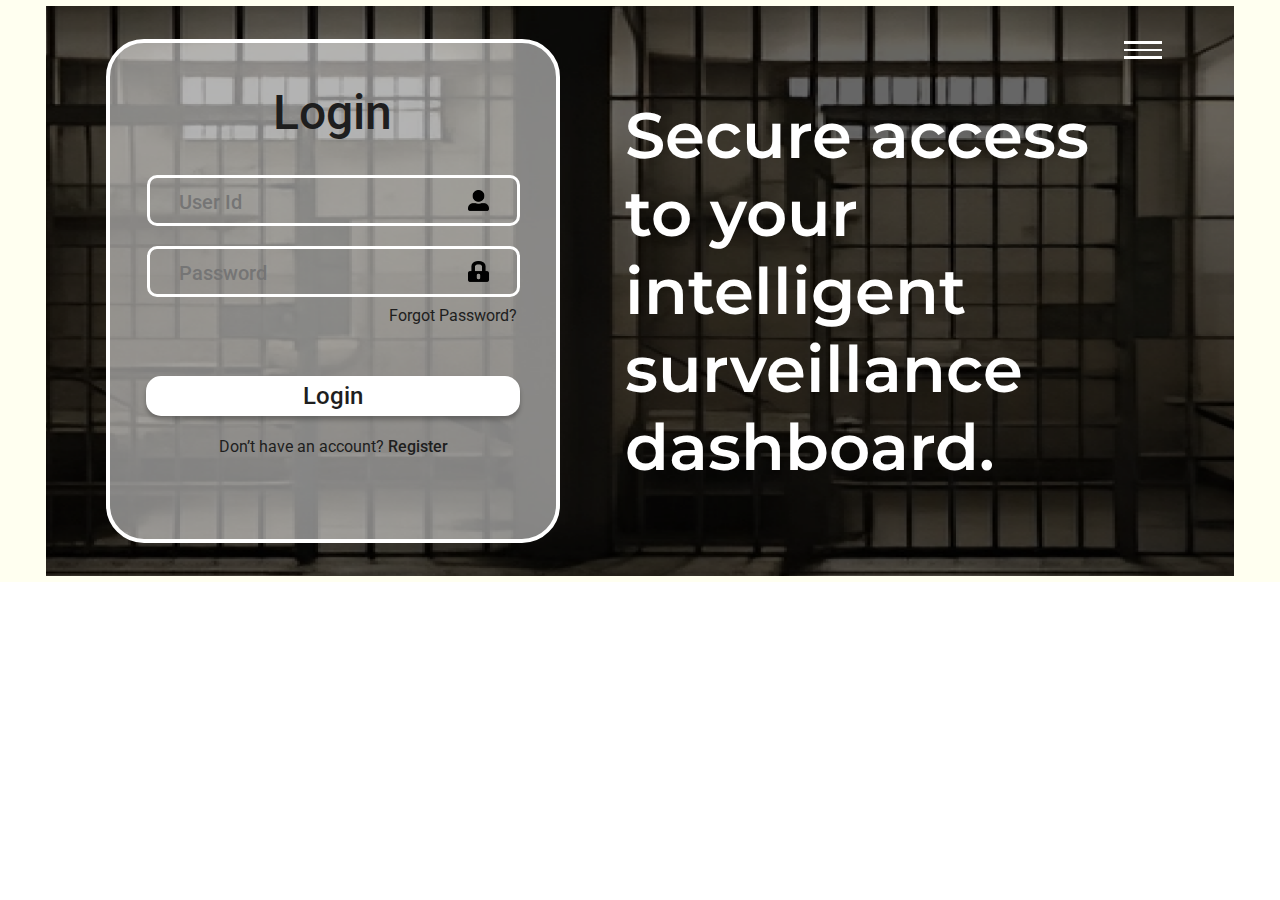
<file: ideathon/login.html>
<!DOCTYPE html>
<html>
  <head>
    <meta charset="utf-8" />
    <meta name="viewport" content="initial-scale=1, width=device-width" />

    <link rel="stylesheet" href="./loginglobal.css" />
    <link rel="stylesheet" href="./login.css" />
    <link
      rel="stylesheet"
      href="https://fonts.googleapis.com/css2?family=Montserrat:wght@600&display=swap"
    />
    <link
      rel="stylesheet"
      href="https://fonts.googleapis.com/css2?family=Roboto:wght@400;500&display=swap"
    />
  </head>
  <body>
    <div class="img7-parent">
      <img class="img7-icon" alt="lock up image" src="./assets1/img7.png" />

      <div class="frame-child"></div>
      <p class="secure-access-to">
        Secure access to your intelligent surveillance dashboard.
      </p>
      <div class="rectangle-parent">
        <div class="group-child"></div>
        <h2 class="login">Login</h2>
        <div class="group-item"></div>
        <div class="group-inner"></div>
        <input class="user-id" placeholder="User Id" type="text" />

        <input class="password" placeholder="Password" type="password" />

        <button class="rectangle-group">
          <div class="rectangle-div"></div>
          <h3 class="login1">Login</h3>
        </button>
        <img class="vector-3-icon" alt="user" src="./assets1/vector-3.png" />

        <img class="vector-2-icon" alt="lock" src="./assets1/vector-2.png" />

        <p class="forgot-password">Forgot Password?</p>
        <p class="dont-have-an-container">
          <span>Don’t have an account? </span>
          <span class="register">Register</span>
        </p>
      </div>
      <button class="rectangle-container">
        <div class="group-child1"></div>
        <div class="group-child2"></div>
        <div class="group-child3"></div>
      </button>
    </div>
  </body>
</html>
</file>
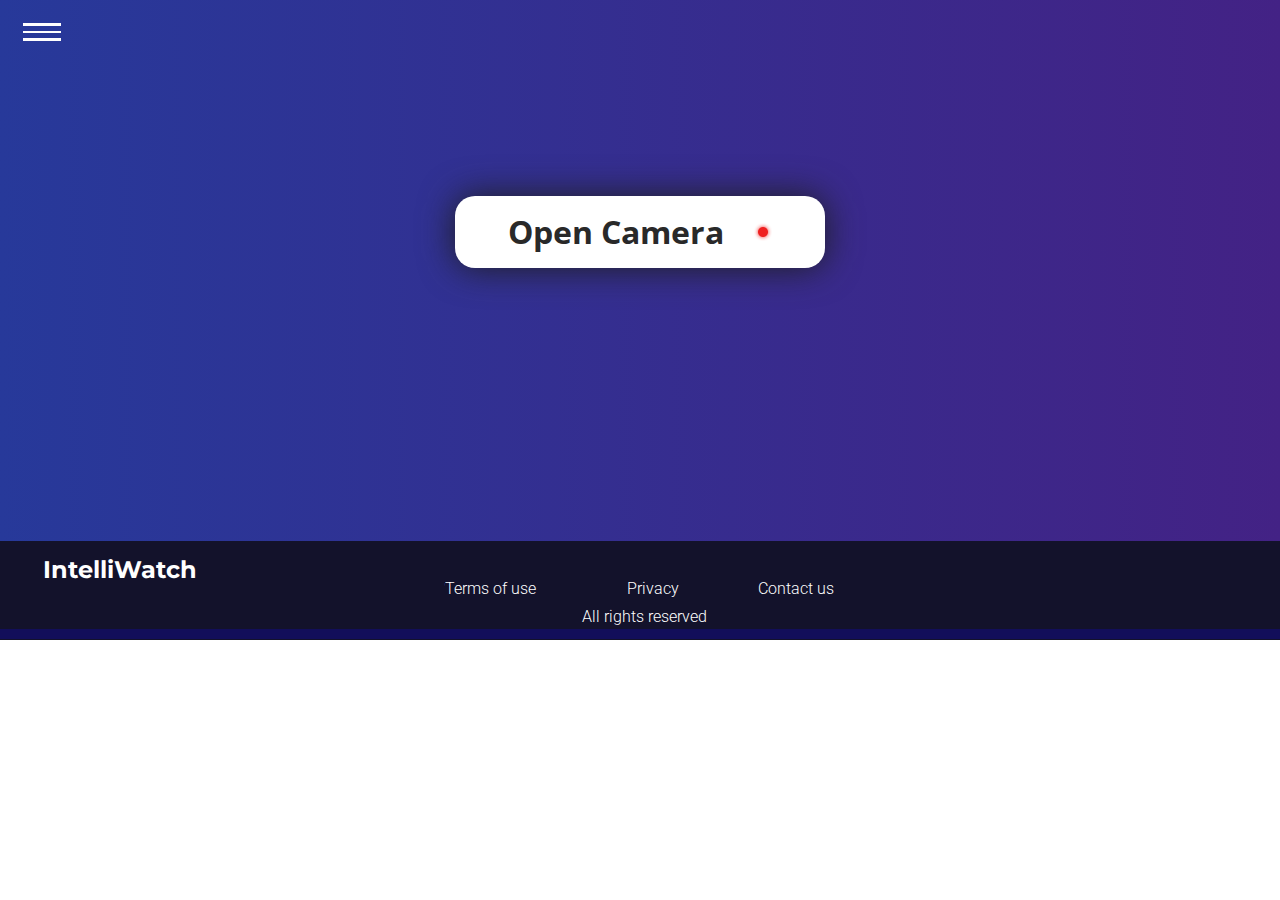
<file: ideathon/page.html>
<!DOCTYPE html>
<html>
  <head>
    <meta charset="utf-8" />
    <meta name="viewport" content="initial-scale=1, width=device-width" />

    <link rel="stylesheet" href="./page.css" />
    <link rel="stylesheet" href="./page2.css" />
    <link
      rel="stylesheet"
      href="https://fonts.googleapis.com/css2?family=Roboto:wght@300&display=swap"
    />
    <link
      rel="stylesheet"
      href="https://fonts.googleapis.com/css2?family=Montserrat:wght@700&display=swap"
    />
    <link
      rel="stylesheet"
      href="https://fonts.googleapis.com/css2?family=Open Sans:wght@700&display=swap"
    />
  </head>
  <body>
    <div class="slide-169-1">
      <button class="rectangle-parent">
        <div class="group-child"></div>
        <div class="group-item"></div>
        <div class="group-inner"></div>
      </button>
      <footer class="rectangle-group">
        <div class="rectangle-div"></div>
        <div class="group-child1"></div>
      </footer>
      <div class="group-parent">
        <nav class="privacy-parent">
          <span class="privacy">Privacy</span>
          <span class="terms-of-use">Terms of use</span>
          <span class="contact-us">Contact us</span>
        </nav>
        <p class="all-rights-reserved">All rights reserved</p>
      </div>
      <h3 class="intelliwatch">IntelliWatch</h3>
      <button class="rectangle-container">
        <div class="group-child2"></div>
        <div class="group-child3"></div>
        <div class="open-camera-parent">
          <p class="open-camera">Open Camera</p>
          <img class="group-icon" alt="" src="./assets1/Group 21.png" />
        </div>
      </button>
    </div>
  </body>
</html>
</file>
<file: ideathon/loginglobal.css>
body {
    margin: 0;
    line-height: normal;
  }
  
  :root {
    /* fonts */
    --font-roboto: Roboto;
    --font-montserrat: Montserrat;
  
    /* font sizes */
    --font-size-base: 16px;
    --font-size-xl: 20px;
  
    /* Colors */
    --color-white: #fff;
    --color-gray-100: #1e1e1e;
  
    /* Border radiuses */
    --br-3xs: 10px;
  }
</file>
<file: ideathon/login.css>
.frame-child,
.img7-icon {
  position: absolute;
  top: calc(50% - 285px);
  left: calc(50% - 594px);
  width: 1188px;
  height: 570px;
}
.img7-icon {
  object-fit: cover;
}
.frame-child {
  background-color: rgba(0, 0, 0, 0.6);
}
.secure-access-to {
  margin: 0;
  position: absolute;
  top: calc(50% - 195px);
  left: 625px;
  font-weight: 600;
  display: flex;
  align-items: center;
  width: 467px;
}
.group-child {
  position: absolute;
  top: calc(50% - 252px);
  left: -2px;
  border-radius: 38px;
  background-color: rgba(255, 255, 255, 0.5);
  border: 4px solid var(--color-white);
  box-sizing: border-box;
  width: 454px;
  height: 504px;
}
.login {
  margin: 0;
  position: absolute;
  top: 43px;
  left: 165px;
  font-size: 48px;
  font-weight: 500;
  font-family: inherit;
}
.group-inner,
.group-item {
  position: absolute;
  top: 133.5px;
  left: 38.5px;
  border-radius: var(--br-3xs);
  border: 3px solid var(--color-white);
  box-sizing: border-box;
  width: 373px;
  height: 51.1px;
}
.group-inner {
  top: 204.5px;
}
.password,
.user-id {
  border: 0;
  outline: 0;
  font-weight: 500;
  font-family: var(--font-roboto);
  font-size: var(--font-size-xl);
  background-color: transparent;
  position: absolute;
  top: 148px;
  left: 69px;
  color: var(--color-gray-100);
  text-align: left;
}
.password {
  top: 219px;
}
.rectangle-div {
  position: absolute;
  top: -2px;
  left: -2px;
  border-radius: 15px;
  background-color: var(--color-white);
  box-shadow: 0 4px 4px rgba(0, 0, 0, 0.25);
  border: 4px solid var(--color-white);
  box-sizing: border-box;
  width: 374px;
  height: 39.5px;
}
.login1 {
  margin: 0;
  position: absolute;
  top: 4px;
  left: 155px;
  font-size: 24px;
  font-weight: 500;
  font-family: var(--font-roboto);
  color: var(--color-gray-100);
  text-align: center;
}
.rectangle-group {
  cursor: pointer;
  border: 0;
  padding: 0;
  background-color: transparent;
  position: absolute;
  top: 337px;
  left: 40px;
  width: 370px;
  height: 35.5px;
}
.vector-2-icon,
.vector-3-icon {
  position: absolute;
  height: 4.2%;
  width: 4.56%;
  top: 29.8%;
  right: 15.44%;
  bottom: 66%;
  left: 80%;
  max-width: 100%;
  overflow: hidden;
  max-height: 100%;
  object-fit: cover;
}
.vector-2-icon {
  top: 44%;
  bottom: 51.8%;
}
.forgot-password {
  margin: 0;
  position: absolute;
  top: 265px;
  left: 281px;
  text-align: right;
}
.register {
  font-weight: 500;
}
.dont-have-an-container {
  margin: 0;
  position: absolute;
  top: 396.3px;
  left: 111px;
}
.rectangle-parent {
  position: absolute;
  top: calc(50% - 250px);
  left: 108px;
  width: 450px;
  height: 500px;
  text-align: center;
  font-size: var(--font-size-base);
  color: var(--color-gray-100);
  font-family: var(--font-roboto);
}
.group-child1,
.group-child2,
.group-child3 {
  position: absolute;
  top: 0;
  left: 0;
  background-color: var(--color-white);
  width: 37.6px;
  height: 2.9px;
}
.group-child2,
.group-child3 {
  top: 7.6px;
}
.group-child3 {
  top: 15.1px;
}
.rectangle-container {
  cursor: pointer;
  border: 0;
  padding: 0;
  background-color: transparent;
  position: absolute;
  top: 41px;
  left: 1124px;
  width: 37.6px;
  height: 18px;
}
.img7-parent {
  width: 100%;
  position: relative;
  background-color: ivory;
  height: 582px;
  overflow: hidden;
  text-align: left;
  font-size: 64px;
  color: var(--color-white);
  font-family: var(--font-montserrat);
}
@media screen and (max-width: 1200px) {
  .rectangle-group:active {
    animation: 2s ease 0s 1 normal none scale-down-center;
    opacity: 1;
  }
  @keyframes scale-down-center {
    0% {
      -webkit-transform: scale(1);
      transform: scale(1);
    }
    to {
      -webkit-transform: scale(0.5);
      transform: scale(0.5);
    }
  }
}
</file>
<file: ideathon/page.css>
.group-child,
.group-inner,
.group-item {
  position: absolute;
  top: 0;
  left: 0;
  background-color: var(--color-white);
  width: 37.6px;
  height: 2.9px;
}
.group-inner,
.group-item {
  top: 7.6px;
}
.group-inner {
  top: 15.1px;
}
.rectangle-parent {
  cursor: pointer;
  border: 0;
  padding: 0;
  background-color: transparent;
  position: absolute;
  top: 23px;
  left: 23px;
  width: 37.6px;
  height: 18px;
}
.rectangle-div {
  bottom: 0;
  background-color: #13122b;
  height: 98.6px;
}
.group-child1,
.rectangle-div,
.rectangle-group {
  position: absolute;
  width: 100%;
  right: 0;
  left: 0;
}
.group-child1 {
  bottom: 0.6px;
  background-color: #120e5a;
  height: 10px;
}
.rectangle-group {
  bottom: 0.4px;
  height: 98.6px;
}
.contact-us,
.privacy,
.terms-of-use {
  position: absolute;
  bottom: 0;
  left: calc(50% - 12.65px);
  font-weight: 300;
}
.contact-us,
.terms-of-use {
  left: calc(50% - 195.15px);
}
.contact-us {
  left: calc(50% + 118.15px);
}
.privacy-parent {
  margin: 0;
  position: absolute;
  bottom: 28px;
  left: calc(50% - 195.15px);
  width: 390.3px;
  height: 19px;
  text-align: left;
  font-size: var(--font-size-base);
  color: var(--color-white);
  font-family: var(--font-roboto);
}
.all-rights-reserved {
  margin: 0;
  position: absolute;
  bottom: 0;
  left: calc(50% - 58.45px);
  font-weight: 300;
}
.group-parent {
  position: absolute;
  bottom: 14.5px;
  left: calc(50% - 195px);
  width: 390.3px;
  height: 47px;
}
.intelliwatch {
  margin: 0;
  position: absolute;
  bottom: 56px;
  left: 43.3px;
  font-size: 24px;
  font-weight: 700;
  font-family: var(--font-montserrat);
}
.group-child2,
.group-child3 {
  position: absolute;
  top: calc(50% - 36px);
  left: calc(50% - 185px);
  border-radius: var(--br-xl);
  width: 370px;
  height: 72px;
}
.group-child2 {
  background-color: #1e1e1e;
  filter: blur(17.5px);
}
.group-child3 {
  background-color: var(--color-white);
}
.open-camera {
  margin: 0;
  position: absolute;
  top: calc(50% - 22px);
  left: calc(50% - 132.5px);
  font-size: 32px;
  font-weight: 700;
  font-family: var(--font-open-sans);
  color: #292929;
  text-align: left;
}
.group-icon {
  position: absolute;
  top: calc(50% - 10px);
  left: calc(50% + 112.5px);
  width: 20px;
  height: 20px;
  object-fit: cover;
}
.open-camera-parent {
  position: absolute;
  top: calc(50% - 22px);
  left: calc(50% - 132px);
  width: 265px;
  height: 44px;
}
.rectangle-container {
  cursor: pointer;
  border: 0;
  padding: 0;
  background-color: transparent;
  position: absolute;
  top: calc(50% - 124px);
  left: calc(50% - 185px);
  width: 370px;
  height: 72px;
}
.slide-169-1 {
  width: 100%;
  position: relative;
  background: linear-gradient(90deg, #27399a, #432285);
  height: 640px;
  overflow: hidden;
  text-align: left;
  font-size: var(--font-size-base);
  color: var(--color-white);
  font-family: var(--font-roboto);
}
</file>
<file: ideathon/page2.css>
body {
  margin: 0;
  line-height: normal;
}

:root {
  /* fonts */
  --font-open-sans: "Open Sans";
  --font-montserrat: Montserrat;
  --font-roboto: Roboto;

  /* font sizes */
  --font-size-base: 16px;

  /* Colors */
  --color-white: #fff;

  /* Border radiuses */
  --br-xl: 20px;
}
</file>
